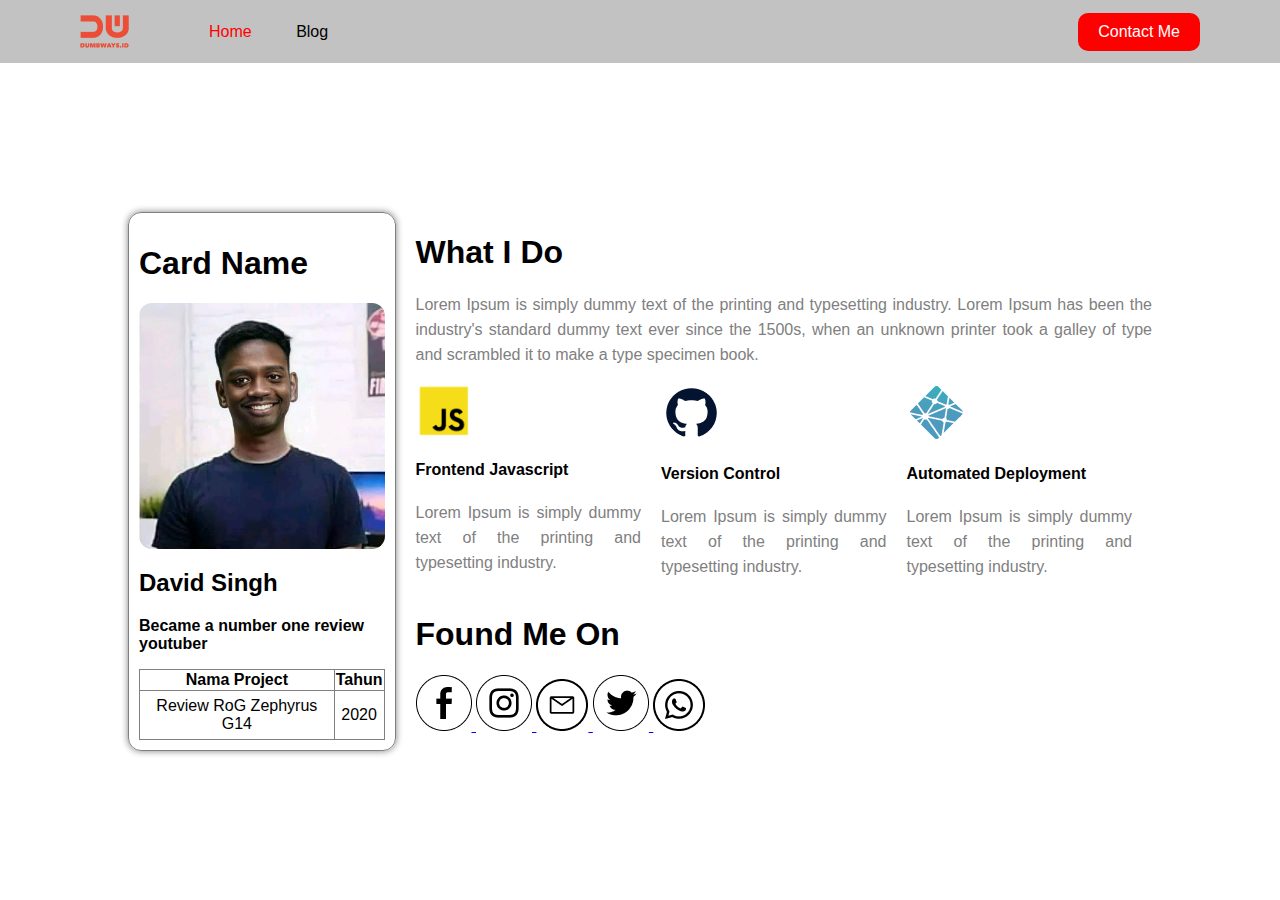
<file: index.html>
<html>
    <head> 
        <title> CNL </title>
        <link rel="stylesheet" href="style.css">

    </head>
    
    <body>
           <!--Navbar-->
        <nav>
            <div class="left-side">

            <a href="index.html">
        <img src="assets/logo.png">
            </a>

        <ul>
            <li> 
                <a href="index.html" class="list-active"> Home </a>
            </li>
            <li>
                <a href="blog.html"> Blog </a>
            </li>
        </ul>
           </div>

           
        <div class="right-side"> 
           <a href="contact.html"> Contact Me</a>
        </div>

        </nav>
          <!--End navbar-->

          <!--Card 93vh-->

          <div class="Container-card">
           
            <div class="container-card-content">
           
            <div class="card-personal"
            style="border: 1px solid gray ; 
           width: 300px ; 
           border-radius: 13px; 
           padding: 10px;;
           box-shadow: 0px 0px 7px grey;
           ">
   
           <h1>Card Name</h1>
           <img src="assets/David.jpg" 
           style=
           "width: 100%; 
           border-radius: 13px ;">
   
           <h2 style="text-align: left;"
           >David Singh</h2>
   
           <p style="text-align: left;
   
           font-weight: bold;
           ">Became a number one review youtuber</p>
   
           <table border="1" style="border-collapse: collapse; width: 100%;">
               <tr>
                   <th> Nama Project </th>
                   <th> Tahun </th>
               </tr>
               <tr>
                   <td style="text-align: center; padding: 6px;"> Review RoG Zephyrus G14 </td>
                   <td style="text-align: center;"> 2020 </td>
               </tr>
           </table>



          </div>

          <div class="right-content">
              <h1> What I Do</h1>
              <p>Lorem Ipsum is simply dummy text of the printing and typesetting industry.
                 Lorem Ipsum has been the industry's standard dummy text ever since the 1500s, 
                 when an unknown printer took a galley of type and scrambled it to make a type specimen book.
            </p>

            <div class="container-ability">

                <div>
                    <img src="assets/js.png" alt="">
                    <h4>Frontend Javascript</h4>
                    <p>Lorem Ipsum is simply dummy text 
                        of the printing and typesetting industry.
                    </p>
                </div>

                <div>
                    <img src="assets/git.png" alt="">
                    <h4>Version Control</h4>
                    <p>Lorem Ipsum is simply dummy text of the 
                        printing and typesetting industry.</p>
                </div>

                <div>
                    <img src="assets/deploy.png" alt="">
                    <h4>Automated Deployment</h4>
                    <p>Lorem Ipsum is simply dummy text of the 
                        printing and typesetting industry.</p>
                </div>
                </div>

                <h1>Found Me On</h1>

                <div class="sosmed-list">
                    <a href="facebook.com">
                        <img src="assets/facebook.png">
                    </a>
                    <a href="https://www.instagram.com/zidanealfrs/?hl=en">
                        <img src="assets/instagram.png">
                    </a>
                    <a href="zidanealfarisi3103@gmail.com">
                        <img src="assets/mail.png">
                    </a>
                    <a href="twitter.com">
                        <img src="assets/twitter.png">
                    </a>
                    <a href="https://wa.me/6285885499799">
                        <img src="assets/whatsapp.png">
                    </a>
                    </div>

              </div>
            </div>
          </div>

        </div>

     </div>
          <!--End card-->
    </body>
</html>
</file>
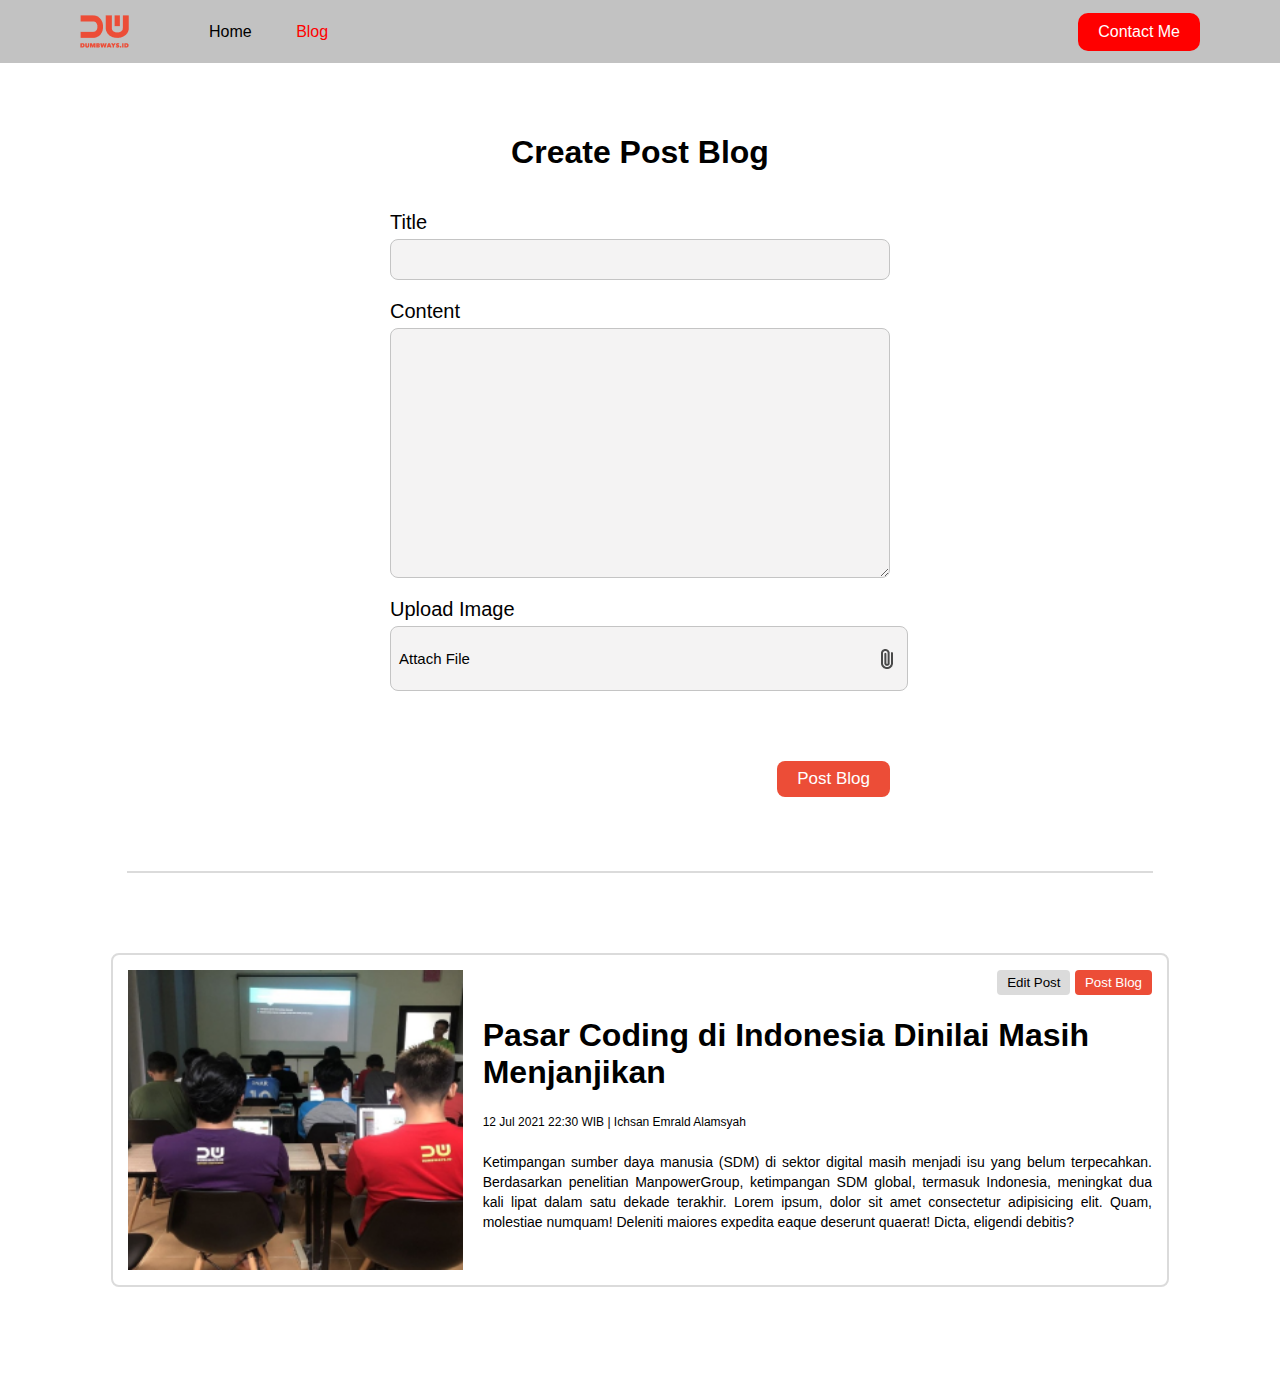
<file: blog.html>
<html>
  <head>
    <title>Creating Blog Page</title>
    <link rel="stylesheet" href="style.css" />
  </head>
  <body>
    <!-- NavBar -->
    <nav>
      <div class="left-side">
        <a href="index.html">
          <img src="assets/logo.png" alt="logo" />
        </a>
        <ul>
          <li>
            <a href="index.html">Home</a>
          </li>
          <li>
            <a href="blog.html" class="list-active">Blog</a>
          </li>
        </ul>
      </div>
      <div class="right-side">
        <a href="contact.html"> Contact Me </a>
      </div>
    </nav>

    <!-- Blog -->
    <!-- Form -->
    <div class="blog">
      <div class="blog-form">
        <div class="form-container">
          <form onsubmit="addBlog(event)">
            <h1>Create Post Blog</h1>
            <div>
              <label for="input-blog-title">Title</label>
              <input id="input-blog-title" />
            </div>
            <div>
              <label for="input-blog-content">Content</label>
              <textarea id="input-blog-content"></textarea>
            </div>
            <div>
              <label>Upload Image</label>
              <div class="input-blog-image-group">
                <label for="input-blog-image">
                  <p>Attach File</p>
                  <img src="assets/file.png" alt="file" />
                </label>
                <input type="file" id="input-blog-image" hidden />
              </div>
            </div>
            <div class="button-group">
              <button>Post Blog</button>
            </div>
          </form>
        </div>
      </div>
      <hr class="line" />
      <div id="contents" class="blog-list">
        <!-- dynamic content would be here -->
        <div class="blog-list-item">
          <div class="blog-image">
            <img src="assets/blog-img.png" alt="" />
          </div>
          <div class="blog-content">
            <div class="btn-group">
              <button class="btn-edit">Edit Post</button>
              <button class="btn-post">Post Blog</button>
            </div>
            <h1>
              <a href="blog-detail.html" target="_blank"
                >Pasar Coding di Indonesia Dinilai Masih Menjanjikan</a
              >
            </h1>
            <div class="detail-blog-content">
              12 Jul 2021 22:30 WIB | Ichsan Emrald Alamsyah
            </div>
            <p>
              Ketimpangan sumber daya manusia (SDM) di sektor digital masih
              menjadi isu yang belum terpecahkan. Berdasarkan penelitian
              ManpowerGroup, ketimpangan SDM global, termasuk Indonesia,
              meningkat dua kali lipat dalam satu dekade terakhir. Lorem ipsum,
              dolor sit amet consectetur adipisicing elit. Quam, molestiae
              numquam! Deleniti maiores expedita eaque deserunt quaerat! Dicta,
              eligendi debitis?
            </p>
          </div>
        </div>
      </div>
    </div>
    <script src="blog.js"></script>
  </body>
</html>
</file>
<file: style.css>
* {
  font-family: Arial, Helvetica, sans-serif;
}

body {
  margin: 0;
}



nav { 
  background-color: rgb(194, 194, 194);
  display: flex;
  height: 7vh;
}

nav .left-side {
  flex: 50%;
  display: flex;
  align-items: center;
  padding-left: 80px;
}

nav .left-side ul {
  display: inline;
}
nav .left-side ul li {
  display: inline;
  margin-left: 40px;
}

nav .left-side a {
  text-decoration: none;
  color: black;
}

nav .left-side .list-active {
  color: red;
}

nav .right-side {
  flex: 50%;
  display: flex;
  align-items: center;
  justify-content: flex-end;
  padding-right: 80px;
}

nav .right-side a {
  text-decoration: none;
  color: white;
  background-color: rgb(255, 0, 0);
  border-radius: 10px;
  padding: 10px 20px;
}

.container-card {
  display: flex;
  height: 93vh;
  align-items: center;
  justify-content: center;
}

.container-card-content {
  display: flex;
  width: 80%;
}

.card-personal {
  flex: 25%;
}

.right-content {
  flex: 75%;
  padding-left: 20px ;
}

.right-content p {
  color: grey;
  line-height: 25px;
  text-align: justify;
}

.container-ability {
  display: flex;
}

.container-ability div {
  padding-right: 20px;
}

.personal .right .sosmed-list {
  position: absolute;
  margin-top: 20px;
}

.personal .right .sosmed-list a {
  cursor: pointer;
  margin-right: 10px;
}

.form-contact {
  height: 100vh;
  display: flex;
  justify-content: center;
  align-items: center;
}

.form-contact form label {
  font-size: 20px;
  font-weight: 400;
}

.form-contact form input,
textarea,
select {
  width: 100%;
  font-size: 20px;
  font-weight: 400;
  padding: 8px;
  margin-top: 5px;
  margin-bottom: 20px;
  background: #f4f3f3;
  border: 1px solid #c4c4c4;
  border-radius: 8px;
}

.form-contact form textarea {
  height: 100px;
}

.button {
  background-color: #ff0000; /* Green */
  border: none;
  color: white;
  padding: 8px 27px;
  text-align: center;
  text-decoration: none;
  display: inline-block;
  font-size: 16px;
  margin: 4px 2px;
  transition-duration: 0.4s;
  cursor: pointer;
  border-radius: 10px;
}

.button:hover {background-color: #3e8e41}

.button:active {
background-color: #3e8e41;
box-shadow: 0 5px #666;
transform: translateY(4px);
}
  
  /* Blog Form */
  .blog-form {
    padding: 50px 0;
    display: flex;
    justify-content: center;
  }
  
  .blog-form .form-container {
    width: 500px;
  }
  
  .blog-form .form-container h1 {
    text-align: center;
    margin-bottom: 40px;
  }
  
  .blog-form form label {
    font-size: 20px;
    font-weight: 400;
  }
  
  .blog-form form input,
  textarea,
  select {
    width: 100%;
    font-size: 20px;
    font-weight: 400;
    padding: 8px;
    margin-top: 5px;
    margin-bottom: 20px;
    background: #f4f3f3;
    border: 1px solid #c4c4c4;
    border-radius: 8px;
  }
  
  .blog-form form textarea {
    height: 250px;
  }
  
  .blog-form form .input-blog-image-group {
    width: 100%;
    font-size: 20px;
    font-weight: 400;
    padding: 8px;
    margin-top: 5px;
    margin-bottom: 20px;
    background: #f4f3f3;
    border: 1px solid #c4c4c4;
    border-radius: 8px;
    cursor: pointer;
  }
  
  .blog-form form .input-blog-image-group label p {
    font-size: 15px;
  }
  
  .blog-form form .input-blog-image-group label {
    cursor: pointer;
    display: flex;
    align-items: center;
    justify-content: space-between;
  }
  
  .blog-form form .button-group {
    text-align: right;
  }
  
  .blog-form form button {
    margin-top: 50px;
    padding: 8px 20px;
    font-size: 17px;
    background: #ec4d37;
    border-radius: 8px;
    border: none;
    color: #fff;
    cursor: pointer;
  }
  
  .blog hr {
    border: 1px solid #dbdbdb;
    width: 80%;
    margin-right: auto;
    margin-left: auto;
  }
  
  /* Blog list */
  .blog .blog-list {
    margin-top: 80px;
    margin-bottom: 80px;
    display: flex;
    align-items: center;
    flex-direction: column;
  }
  
  .blog .blog-list .blog-list-item {
    width: 80%;
    padding: 15px;
    margin-bottom: 20px;
    border: 2px solid #dbdbdb;
    border-radius: 8px;
    display: flex;
  }
  
  .blog .blog-list .blog-list-item .blog-image {
    flex: 1;
  }
  
  .blog .blog-list .blog-list-item .blog-image img {
    width: 100%;
    height: 300px;
    object-fit: cover;
  }
  
  .blog .blog-list .blog-list-item .blog-content {
    padding-left: 20px;
    flex: 2;
  }
  
  .blog .blog-list .btn-group {
    text-align: right;
    margin-bottom: 20px;
  }
  
  .blog .blog-list .btn-group .btn-edit {
    padding: 5px 10px;
    border: 0;
    border-radius: 4px;
    background: #dbdbdb;
  }
  
  .blog .blog-list .btn-group .btn-post {
    padding: 5px 10px;
    border: 0;
    border-radius: 4px;
    background: #ec4d37;
    color: #fff;
  }
  
  .blog .blog-list h1 a {
    text-decoration: none;
    color: #000000;
  }
  
  .blog .blog-list .detail-blog-content {
    font-weight: 300;
    font-size: 12px;
    line-height: 20px;
  }
  
  .blog .blog-list .blog-list-item p {
    margin-top: 20px;
    font-weight: normal;
    font-size: 14px;
    line-height: 20px;
    text-align: justify;
  }
  
  /* Blog Detail */
  .blog-detail {
    display: flex;
    justify-content: center;
  }
  
  .blog-detail-container {
    width: 80%;
    margin: 40px 0;
  }
  
  .blog-detail-container img {
    width: 100%;
  }
  
  .blog-detail-container h1 {
    font-style: normal;
    font-weight: 800;
    font-size: 44px;
    line-height: 120%;
    margin-bottom: 15px;
  }
  
  .blog-detail-container .author {
    font-weight: 100;
    font-size: 20px;
    line-height: 120%;
    margin-bottom: 20px;
  }
  
  .blog-detail-container p {
    margin-top: 40px;
    font-style: normal;
    font-weight: normal;
    font-size: 24px;
    line-height: 140%;
    text-align: justify;
  }
</file>
